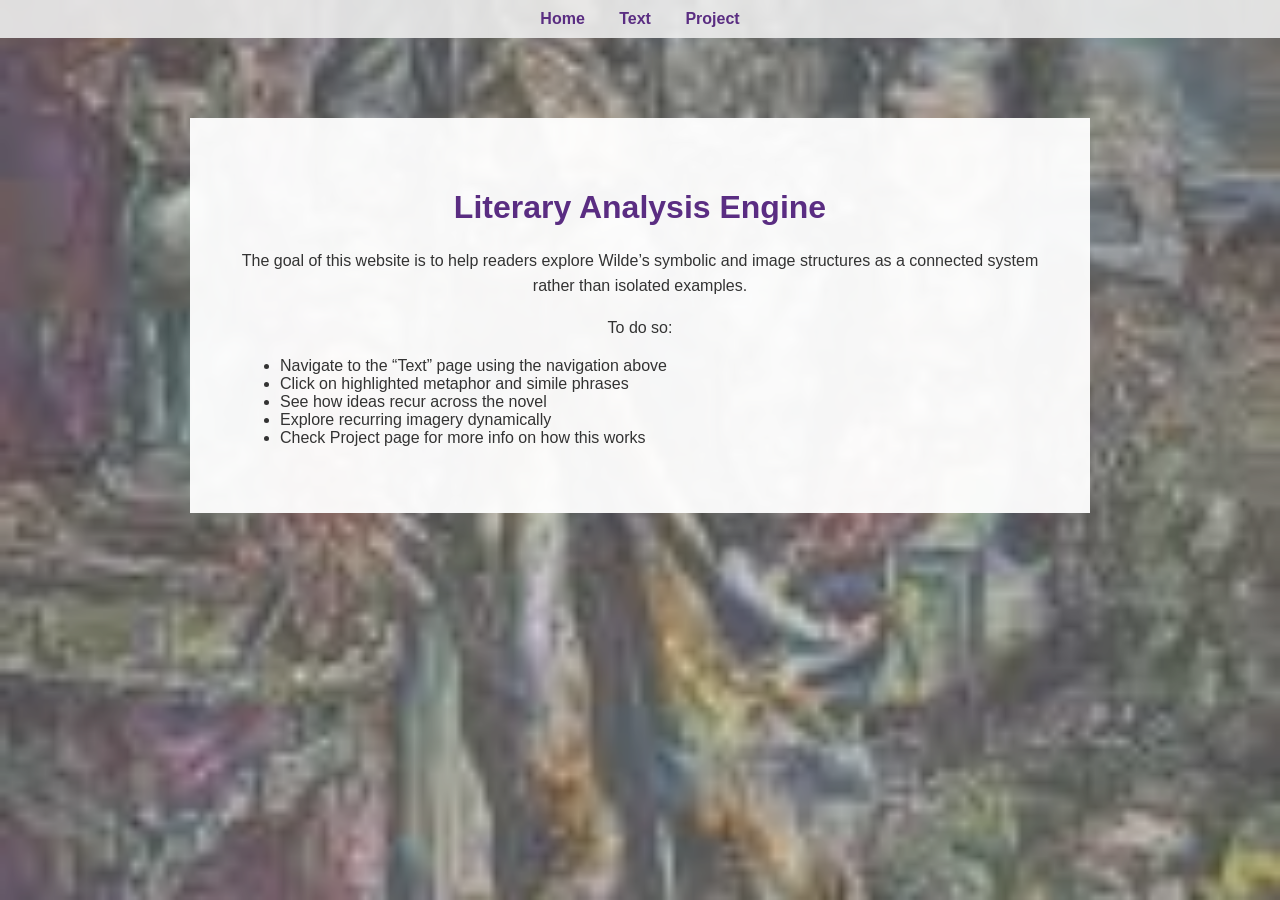
<file: index.html>
<!DOCTYPE html>
<html lang="en"> 
<head>
<meta charset="UTF-8">
<title>Interpret Dorian Gray | Literary Analysis</title>
<meta name="viewport" content="width=device-width, initial-scale=1.0">

<style>

body{
    font-family: Arial, Helvetica, sans-serif;
    margin:0;
    padding:0;
    color:#333;
}

/* Dorian image*/

body::before {
    content: "";
    position: fixed;
    top:0;
    left:0;
    width:100%;
    height:100%;

    background: url("doriangray.jpg") center/cover no-repeat;
    opacity: 0.8;   /*  transparency of image */
    z-index: -1;
}

/* navigation (always visible)*/

nav{
    position: relative;
    text-align:center;
    background-color: rgba(238,238,238,0.9);
    padding:10px;
    z-index: 10;
}

nav a{
    margin:0 15px;
    color:#5a2d82;
    text-decoration:none;
    font-weight:bold;
}

nav a:hover{
    text-decoration:underline;
}

/*  */

.container{
    max-width:900px;
    margin:40px auto;
    background: rgba(255,255,255,0.9);
    padding:20px;
    box-shadow:0 0 10px rgba(0,0,0,0.1);
    position: relative;
    z-index: 2;
}

/* Homepage intro */

#splash {
    position: relative;
    max-width: 800px;
    margin: 80px auto 20px auto;
    padding: 50px;
    background: rgba(255,255,255,0.95);
    text-align: center;

    opacity: 0;
    transform: translateY(20px);
    animation: fadeIn 2s ease forwards;
}

#splash h1 {
    color:#5a2d82;
}

/* fade in animation */
@keyframes fadeIn {
    to {
        opacity: 1;
        transform: translateY(0);
    }
}

/* text*/

h1,h2,h3{
    color:#5a2d82;
}

p{
    line-height:1.6em;
}

.quote{
    font-style:italic;
    background-color:#fafafa;
    border-left:4px solid #5a2d82;
    padding:15px;
    margin:20px 0;
}

footer{
    text-align:center;
    padding:15px;
    font-size:0.8em;
    background-color:#eeeeee;
    margin-top:20px;
}

</style>
</head>

<body>

<!-- navigation -->
<nav>
    <a href="index.html">Home</a>
    <a href="Text/dorian-gray.xml">Text</a>
    <a href="project.html">Project</a>
</nav>

<!-- SPLASH HOMEPAGE INTRO) -->
<div id="splash">

    <h1>Literary Analysis Engine</h1>

    <p>
        The goal of this website is to help readers explore Wilde’s symbolic and image structures as a connected system rather than isolated examples.
    </p>

    <p>To do so:</p>

    <ul style="text-align:left;">
        <li>Navigate to the “Text” page using the navigation above</li>
        <li>Click on highlighted metaphor and simile phrases</li>
        <li>See how ideas recur across the novel</li>
        <li>Explore recurring imagery dynamically</li>
        <li>Check Project page for more info on how this works</li>
    </ul>

</div>

</div>

</body>
</html>
</file>
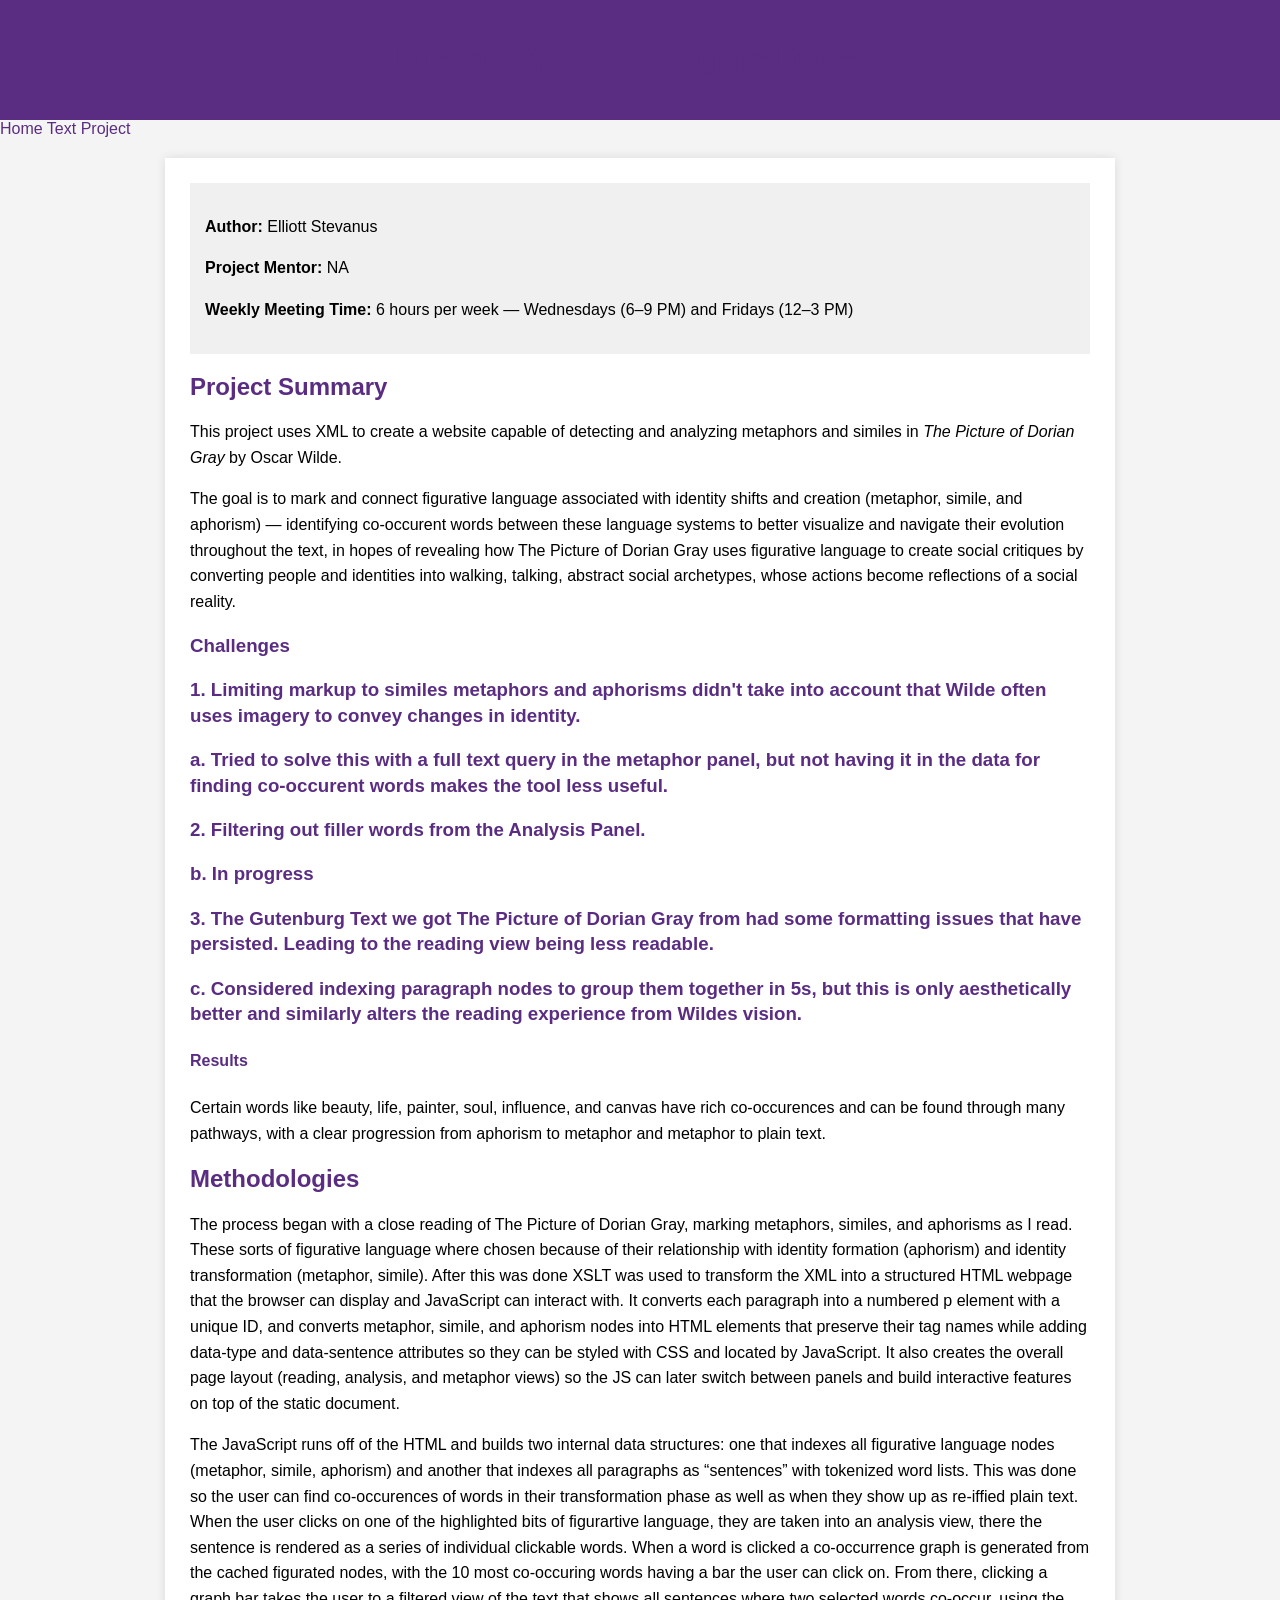
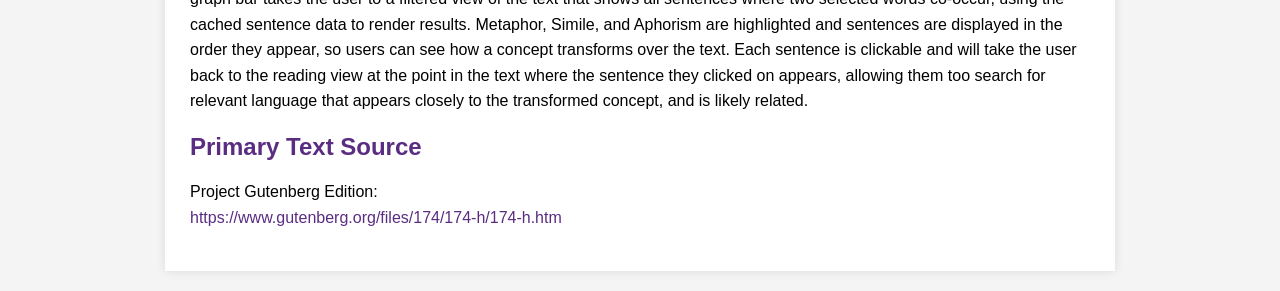
<file: project.html>
<!DOCTYPE html>
<html lang="en">
<head>
    <meta charset="UTF-8">
    <title>Literary Analysis Engine Project</title>
    <meta name="viewport" content="width=device-width, initial-scale=1.0">

    <style>
        body {
            font-family: Arial, Helvetica, sans-serif;
            background-color: #f4f4f4;
            margin: 0;
        }

        header {
            background-color: #5a2d82;
            color: white;
            padding: 20px;
            text-align: center;
        }

        .container {
            max-width: 900px;
            margin: 20px auto;
            background: white;
            padding: 25px;
            box-shadow: 0 0 10px rgba(0,0,0,0.1);
            line-height: 1.6em;
        }

        h1, h2, h3, h4 {
            color: #5a2d82;
        }

        .meta {
            background: #f0f0f0;
            padding: 15px;
            margin-bottom: 20px;
        }

        a {
            color: #5a2d82;
            text-decoration: none;
        }

        a:hover {
            text-decoration: underline;
        }

        footer {
            text-align: center;
            padding: 15px;
            font-size: 0.8em;
            background-color: #eeeeee;
            margin-top: 20px;
        }
    </style>
</head>

<body>

<header>
    <h1>Literary Analysis Engine Project</h1>
</header>

<nav>
    <a href="index.html">Home</a>
    <a href="text.html">Text</a>
    <a href="project.html">Project</a>


</nav>

<div class="container">

    <div class="meta">
        <p><strong>Author:</strong> Elliott Stevanus</p>
        <p><strong>Project Mentor:</strong> NA</p>
        <p><strong>Weekly Meeting Time:</strong> 
        6 hours per week — Wednesdays (6–9 PM) and Fridays (12–3 PM)</p>
    </div>
    
    <h2>Project Summary</h2>

    <p>
        This project uses XML to create a website capable of detecting and analyzing 
        metaphors and similes in <em>The Picture of Dorian Gray</em> by Oscar Wilde.
    </p>

    <p>
        The goal is to mark and connect figurative language associated with identity shifts and creation (metaphor, simile, and aphorism)
         — identifying co-occurent words between these language systems to better visualize and navigate 
        their evolution throughout the text, in hopes of revealing how The Picture of Dorian Gray uses
        figurative language to create social critiques by converting people and identities into walking, talking, 
        abstract social archetypes, whose actions become reflections of a social reality.
    </p>

    <h3>Challenges<h3>
    
        <p>
        1. Limiting markup to similes metaphors and aphorisms didn't take into account that Wilde often uses imagery to convey changes in identity.
    </p>
        <p>
        a. Tried to solve this with a full text query in the metaphor panel, but not having it in the data for finding co-occurent words makes the tool less useful.
    </p>
    <p>
        2. Filtering out filler words from the Analysis Panel.
    </p>
    <p>
            b. In progress
     </p>
    <p>
        3. The Gutenburg Text we got The Picture of Dorian Gray from had some formatting issues that have persisted. Leading to the reading view being less readable.
     </p>
    <p>
        c. Considered indexing paragraph nodes to group them together in 5s, but this is only aesthetically better and similarly alters the reading experience from Wildes vision.
  </p>
        
    <h4>Results</h4>
    <p>
        Certain words like beauty, life, painter, soul, influence, and canvas have rich co-occurences and can be found through many pathways, with a clear progression from aphorism to metaphor and metaphor to plain text.
    </p>
    
    <h2>Methodologies</h2>

    <p>
        The process began with a close reading of The Picture of Dorian Gray, marking metaphors, similes, and aphorisms as I read. These sorts of figurative language
        where chosen because of their relationship with identity formation (aphorism) and identity transformation (metaphor, simile). After this was done XSLT was used
        to transform the XML into a structured HTML webpage that the browser can display and JavaScript can interact with. It converts each paragraph into a numbered p element
        with a unique ID, and converts metaphor, simile, and aphorism nodes into HTML elements that preserve their tag names while adding data-type and data-sentence attributes
        so they can be styled with CSS and located by JavaScript. It also creates the overall page layout (reading, analysis, and metaphor views) so the JS can later switch 
        between panels and build interactive features on top of the static document.
    </p>
    <p>
    The JavaScript runs off of the HTML and builds two internal data structures: one that indexes all figurative language nodes (metaphor, simile, aphorism) 
    and another that indexes all paragraphs as “sentences” with tokenized word lists. This was done so the user can find co-occurences of words in their transformation phase 
    as well as when they show up as re-iffied plain text. When the user clicks on one of the highlighted bits of figurartive language, they are taken 
    into an analysis view, there the sentence is rendered as a series of individual clickable words. When a word is clicked a co-occurrence graph is generated from the 
    cached figurated nodes, with the 10 most co-occuring words having a bar the user can click on. From there, clicking a graph bar takes the user to a filtered view of the text
    that shows all sentences where two selected words co-occur, using the cached sentence data to render results. Metaphor, Simile, and Aphorism are highlighted and sentences are
    displayed in the order they appear, so users can see how a concept transforms over the text. Each sentence is clickable and will take the user back to the reading view at the
    point in the text where the sentence they clicked on appears, allowing them too search for relevant language that appears closely to the transformed concept, and is likely related.
    </p>

  
    <h2>Primary Text Source</h2>

    <p>
        Project Gutenberg Edition:
        <br>
        <a href="https://www.gutenberg.org/files/174/174-h/174-h.htm" target="_blank">
            https://www.gutenberg.org/files/174/174-h/174-h.htm
        </a>
    </p>

</div>

</body>
</html>
</file>
